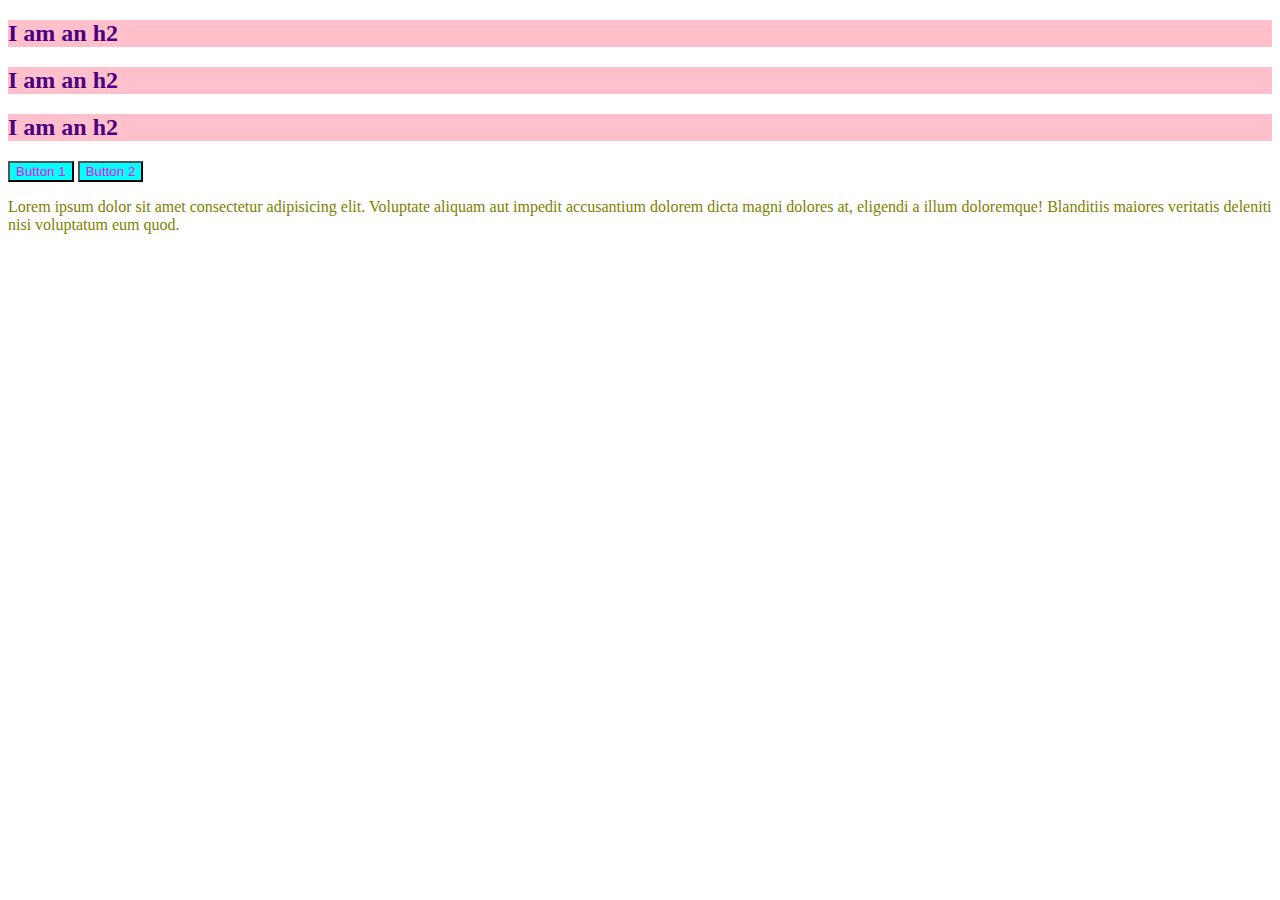
<file: Chapter6/index.html>
<!DOCTYPE html>
<html lang="en">

<head>
    <meta charset="UTF-8">
    <meta http-equiv="X-UA-Compatible" content="IE=edge">
    <meta name="viewport" content="width=device-width, initial-scale=1.0">
    <title>Document</title>
    <link rel="stylesheet" href="app.css">
</head>

<body>
    <h2>I am an h2</h2>
    <h2>I am an h2</h2>
    <h2>I am an h2</h2>
    <button>Button 1</button>
    <button>Button 2</button>
    <p>Lorem ipsum dolor sit amet consectetur adipisicing elit. Voluptate aliquam aut impedit accusantium dolorem dicta
        magni dolores at, eligendi a illum doloremque! Blanditiis maiores veritatis deleniti nisi voluptatum eum quod.
    </p>
</body>

</html>
</file>
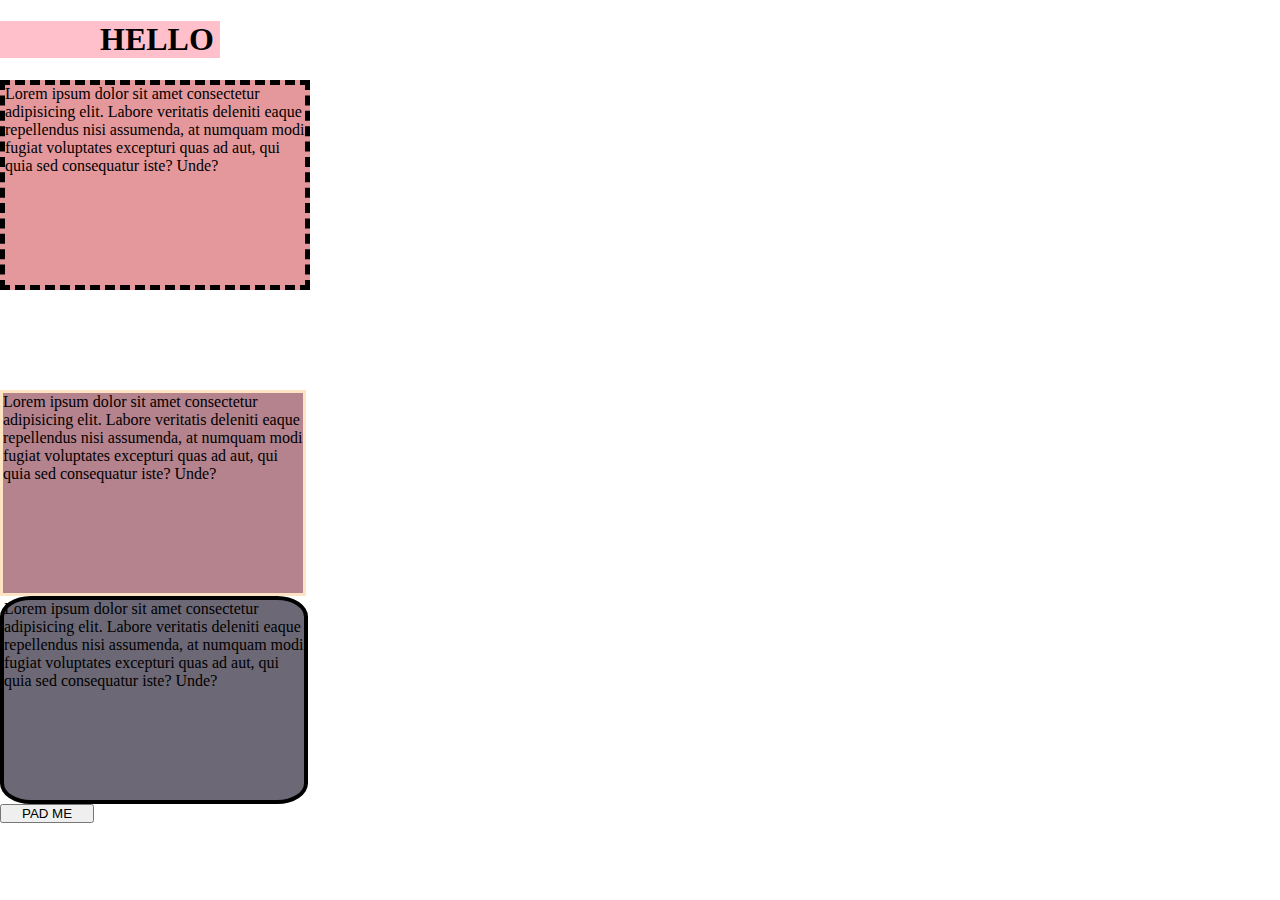
<file: Chapter7/index.html>
<!DOCTYPE html>
<html lang="en">

<head>
    <meta charset="UTF-8">
    <meta http-equiv="X-UA-Compatible" content="IE=edge">
    <meta name="viewport" content="width=device-width, initial-scale=1.0">
    <title>Box Model</title>
    <link rel="stylesheet" href="app.css">
</head>

<body>
    <h1>HELLO</h1>
    <div id="one">
        Lorem ipsum dolor sit amet consectetur adipisicing elit. Labore veritatis deleniti eaque repellendus nisi
        assumenda, at numquam modi fugiat voluptates excepturi quas ad aut, qui quia sed consequatur iste? Unde?
    </div>
    <div id="two">
        Lorem ipsum dolor sit amet consectetur adipisicing elit. Labore veritatis deleniti eaque repellendus nisi
        assumenda, at numquam modi fugiat voluptates excepturi quas ad aut, qui quia sed consequatur iste? Unde?
    </div>
    <div id="three">
        Lorem ipsum dolor sit amet consectetur adipisicing elit. Labore veritatis deleniti eaque repellendus nisi
        assumenda, at numquam modi fugiat voluptates excepturi quas ad aut, qui quia sed consequatur iste? Unde?
    </div>
    <button>PAD ME</button>
</body>

</html>
</file>
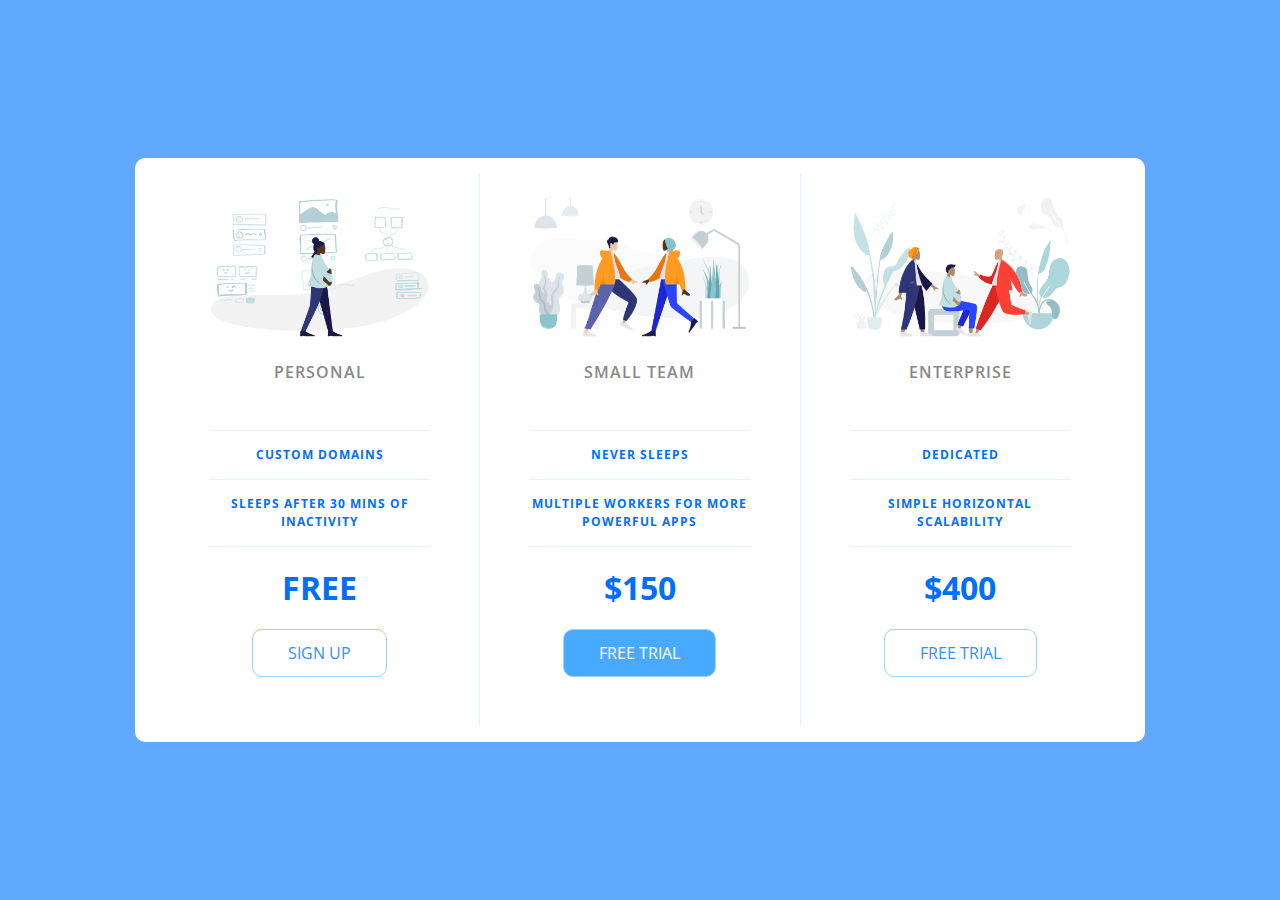
<file: PricingPanelProject/index.html>
<!DOCTYPE html>
<html lang="en">

<head>
    <meta charset="UTF-8">
    <meta name="viewport" content="width=device-width, initial-scale=1.0">
    <title>Price Tiers</title>
    <link rel="stylesheet" href="https://fonts.googleapis.com/css?family=Open+Sans:400,600,700">
    <link rel="stylesheet" href="app.css">
</head>

<body>
    <div class="panel pricing-table">

        <div class="pricing-plan">
            <img src="icons/icon1.png" alt="" class="pricing-img">
            <h2 class="pricing-header">Personal</h2>
            <ul class="pricing-features">
                <li class="pricing-features-item">Custom domains</li>
                <li class="pricing-features-item">Sleeps after 30 mins of inactivity</li>
            </ul>
            <span class="pricing-price">Free</span>
            <a href="#/" class="pricing-button">Sign up</a>
        </div>

        <div class="pricing-plan">
            <img src="icons/icon2.png" alt="" class="pricing-img">
            <h2 class="pricing-header">Small team</h2>
            <ul class="pricing-features">
                <li class="pricing-features-item">Never sleeps</li>
                <li class="pricing-features-item">Multiple workers for more powerful apps</li>
            </ul>
            <span class="pricing-price">$150</span>
            <a href="#/" class="pricing-button is-featured">Free trial</a>
        </div>

        <div class="pricing-plan">
            <img src="icons/icon3.png" alt="" class="pricing-img">
            <h2 class="pricing-header">Enterprise</h2>
            <ul class="pricing-features">
                <li class="pricing-features-item">Dedicated</li>
                <li class="pricing-features-item">Simple horizontal scalability</li>
            </ul>
            <span class="pricing-price">$400</span>
            <a href="#/" class="pricing-button">Free trial</a>
        </div>

    </div>

</body>

</html>
</file>
<file: Chapter6/app.css>
h2 {
    color: indigo;
    background-color: pink;
}

button {
    color: magenta;
    background-color: cyan;
}

p {
    color: olive;
}
</file>
<file: Chapter7/app.css>
body {
    margin: 0;
}

div {
    width: 300px;
    height: 200px;
}

h1 {
    background-color: pink;
    width: 120px;
    padding-left: 100px;
}

#one {
    background-color: #e5989b;
    border-width: 5px;
    border-color: black;
    border-style: dashed;
    /*box-sizing: border-box;*/
    margin-bottom: 100px;
}

#two {
    background-color: #b5838d;
    border-width: 3px;
    border-style: solid;
    border-color: bisque;
}

#three {
    background-color: #6d6875;
    border: 4px solid black;
    border-radius: 10%;
}

button {
    padding: 0 20px;
}
</file>
<file: PricingPanelProject/app.css>
/* http://meyerweb.com/eric/tools/css/reset/ 
   v2.0 | 20110126
   License: none (public domain)
*/

html,
body,
div,
span,
applet,
object,
iframe,
h1,
h2,
h3,
h4,
h5,
h6,
p,
blockquote,
pre,
a,
abbr,
acronym,
address,
big,
cite,
code,
del,
dfn,
em,
img,
ins,
kbd,
q,
s,
samp,
small,
strike,
strong,
sub,
sup,
tt,
var,
b,
u,
i,
center,
dl,
dt,
dd,
ol,
ul,
li,
fieldset,
form,
label,
legend,
table,
caption,
tbody,
tfoot,
thead,
tr,
th,
td,
article,
aside,
canvas,
details,
embed,
figure,
figcaption,
footer,
header,
hgroup,
menu,
nav,
output,
ruby,
section,
summary,
time,
mark,
audio,
video {
    margin: 0;
    padding: 0;
    border: 0;
    font-size: 100%;
    font: inherit;
    vertical-align: baseline;
}

/* HTML5 display-role reset for older browsers */
article,
aside,
details,
figcaption,
figure,
footer,
header,
hgroup,
menu,
nav,
section {
    display: block;
}

body {
    line-height: 1;
}

ol,
ul {
    list-style: none;
}

blockquote,
q {
    quotes: none;
}

blockquote:before,
blockquote:after,
q:before,
q:after {
    content: '';
    content: none;
}

table {
    border-collapse: collapse;
    border-spacing: 0;
}

html {
    box-sizing: border-box;
    font-family: 'Open Sans', sans-serif;
}

body {
    background-color: #60a9ff;
    display: flex;
    justify-content: center;
    align-items: center;
    min-height: 100vh;
}

.panel {
    background-color: white;
    border-radius: 10px;
    padding: 15px 25px;
    width: 100%;
    max-width: 960px;
    display: flex;
    flex-direction: column;
    text-align: center;
    text-transform: uppercase;

}

.pricing-plan {
    border-bottom: 1px solid #e1f1ff;
}

.pricing-plan:last-child {
    border-bottom: none;
}

.pricing-img {
    margin-bottom: 25px;
    max-width: 100%;
}

.pricing-header {
    color: #888;
    font-weight: 600;
    letter-spacing: 1px;
}

.pricing-features {
    margin: 50px 0 25px;
    color: #016ff9;
}

.pricing-features-item {
    font-weight: 600;
    letter-spacing: 1px;
    font-size: 12px;
    font-weight: 700;
    line-height: 1.5;
    padding: 15px 0;
    border-top: 1px solid #e1f1ff;
}

.pricing-features-item:last-child {
    border-bottom: 1px solid #e1f1ff;
}

.pricing-price {
    color: #016ff9;
    display: block;
    font-size: 32px;
    font-weight: 700;
}

.pricing-button {
    border: 1px solid #9dd1ff;
    border-radius: 10px;
    color: #348efe;
    display: inline-block;
    padding: 15px 35px;
    text-decoration: none;
    margin: 25px 0;
    transition: backgournd-color 200ms ease-in-out;
}

.pricing-button:hover,
.pricing-button:focus {
    background-color: #e1f1ff;
}

.pricing-button.is-featured {
    background-color: #48aaff;
    color: white;
}

.pricing-button.is-featured:hover,
.pricing-button.is-featured:focus {
    background-color: #269aff;
    color: white;
}

@media (min-width: 900px) {
    .panel {
        flex-direction: row;
    }

    .pricing-plan {
        border-bottom: none;
        border-right: 1px solid #e1f1ff;
        padding: 25px 50px;
    }

    .pricing-plan:last-child {
        border-right: none;
    }
}
</file>
